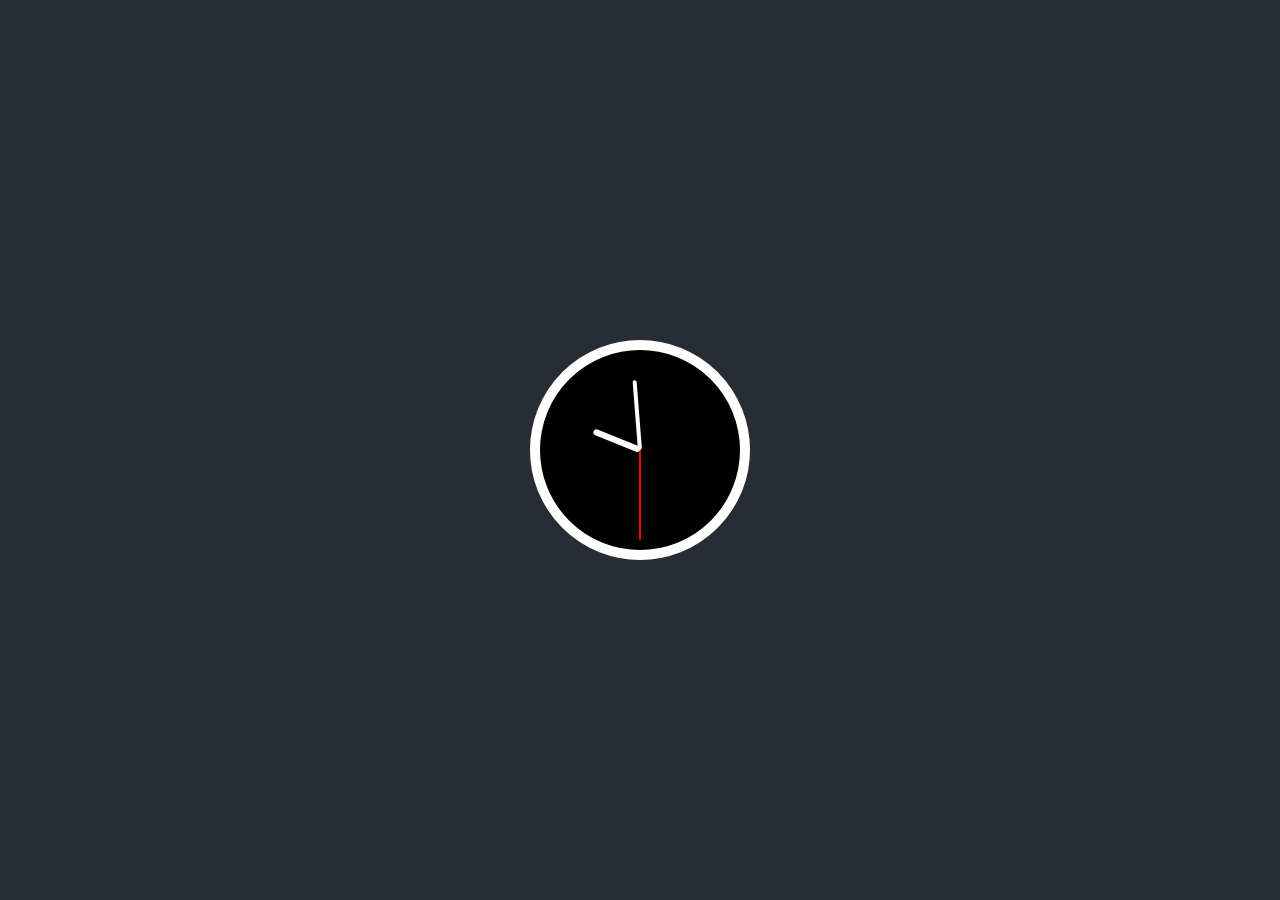
<file: live analog clock/index.html>
<!DOCTYPE html>
<html lang="en">
<head>
    <meta charset="UTF-8">
    <meta name="viewport" content="width=device-width, initial-scale=1.0">
    <link rel="stylesheet" href="style.css">
    <title>Analog Clock</title>
</head>
<body>
    <div class="clock">
        <div class="hand hour" id="hour"></div>
        <div class="hand minute" id="minute"></div>
        <div class="hand second" id="second"></div>
    </div>
    <script src="script.js"></script>
    
</body>
</html>
</file>
<file: live analog clock/style.css>
/* styles.css */

body {
    display: flex;
    justify-content: center;
    align-items: center;
    height: 100vh;
    background-color: #282c34;
    margin: 0;
}

.clock {
    position: relative;
    width: 200px;
    height: 200px;
    border: 10px solid #fff;
    border-radius: 50%;
    background-color: #000;
}

.hand {
    position: absolute;
    background-color: #fff;
    transform-origin: bottom;
    bottom: 50%;
    left: 50%;
    transform: translateX(-50%);
}

.hour {
    width: 6px;
    height: 50px;
    border-radius: 6px;
    z-index: 3;
}

.minute {
    width: 4px;
    height: 70px;
    border-radius: 4px;
    z-index: 2;
}

.second {
    width: 2px;
    height: 90px;
    border-radius: 2px;
    background-color: red;
    z-index: 1;
}
</file>
